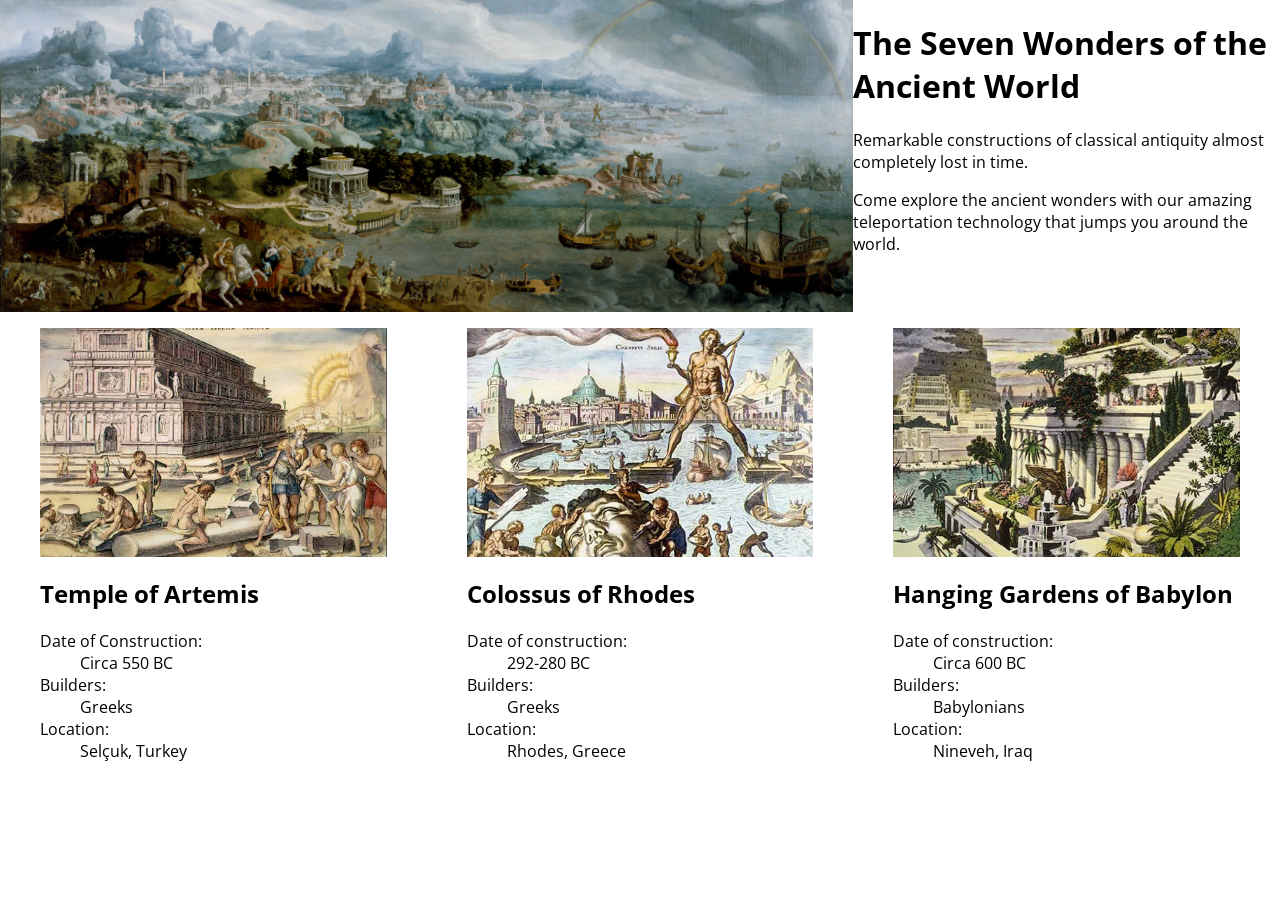
<file: index.html>
<!DOCTYPE html>
<html lang="en-ca">
<head>
  <meta charset="utf-8">
  <title>The Seven Wonders of the Ancient World</title>
  <meta name="viewport" content="width=device-width, initial-scale=1">
  <link href="css/grid.css" rel="stylesheet">
  <link href="css/main.css" rel="stylesheet">
  <meta name="viewport" content="width=device-width,initial-scale=1">
  <link href="https://fonts.googleapis.com/css?family=Open+Sans:400,400i,700" rel="stylesheet">
</head>

<body>
  <div class="grid">
    <div class="unit xs-1 s-1 m-1 l-2-3">
      <img class="img-flex" src="images/picture-01.jpg" alt="">
    </div>

    <div class="unit xs-1 s-1 m-1 l-1-3">
      <h1>The Seven Wonders of the Ancient World</h1>
      <p>Remarkable constructions of classical antiquity almost completely lost in time.</p>
      <p>Come explore the ancient wonders with our amazing teleportation technology that jumps you around the world.</p>
    </div>
  </div>

  <div class="grid">
    <div class="unit xs-1 s-1 m-1-3 l-1-3">
      <figure>
        <img class="img-flex" src="images/picture-02.jpg" alt="">
        <figcaption>
          <h2>Temple of Artemis</h2>
          <dl class="">
            <dt>Date of Construction: </dt>
            <dd>Circa 550 BC</dd>
            <dt>Builders: </dt>
            <dd>Greeks</dd>
            <dt>Location:</dt>
            <dd>Selçuk, Turkey</dd>
          </dl>
        </figcaption>
      </figure>
    </div>

    <div class="unit xs-1 s-1-2 m-1-3 l-1-3">
      <figure>
        <img class="img-flex" src="images/picture-03.jpg" alt="">
        <figcaption>
          <h2>Colossus of Rhodes</h2>
          <dl class="">
            <dt>Date of construction:</dt>
            <dd>292-280 BC</dd>
            <dt>Builders:</dt>
            <dd>Greeks</dd>
            <dt>Location:</dt>
            <dd>Rhodes, Greece</dd>
          </dl>
        </figcaption>
      </figure>
    </div>

    <div class="unit xs-1 s-1-2 m-1-3 l-1-3">
      <figure>
        <img class="img-flex" src="images/picture-04.jpg" alt="">
        <figcaption>
          <h2>Hanging Gardens of Babylon</h2>
          <dl class="">
            <dt>Date of construction:</dt>
            <dd>Circa 600 BC</dd>
            <dt>Builders:</dt>
            <dd>Babylonians</dd>
            <dt>Location:</dt>
            <dd>Nineveh, Iraq</dd>
          </dl>
        </figcaption>
      </figure>
    </div>
  </div>
</body>
</html>
</file>
<file: css/grid.css>
/*
  Gridifier || Code released under the UNLICENSE
  https://gridifier.web-dev.tools/#xs,4,0,0,0;s,4,25,0,0;m,4,38,1,1;l,4,60,1,1
*/

.grid {
  margin: 0;
  padding: 0;
  letter-spacing: -0.31em;
  text-rendering: optimizespeed;
  display: -webkit-flex;
  -webkit-flex-flow: row wrap;
  display: -ms-flexbox;
  -ms-flex-flow: row wrap;
  display: flex;
  flex-flow: row wrap;
}

.grid-bottom {
  -webkit-align-items: flex-end;
  -ms-align-items: flex-end;
  align-items: flex-end;
}

.grid-middle {
  -webkit-align-items: center;
  -ms-align-items: center;
  align-items: center;
}

.grid-stretch {
  -webkit-align-items: stretch;
  -ms-align-items: stretch;
  align-items: stretch;
}

.opera-only :-o-prefocus,
.grid {
  word-spacing: -0.43em;
}

.unit {
  letter-spacing: normal;
  text-rendering: auto;
  vertical-align: top;
  word-spacing: normal;
  display: inline-block;
  visibility: visible;
}

.grid-bottom .unit {
  vertical-align: bottom;
}

.grid-middle .unit {
  vertical-align: middle;
}

[class*="unit-push-"],
[class*="unit-pull-"] {
  position: relative;
}

.unit-xs-hidden {
  display: none;
  visibility: hidden;
}

.unit-xs-centered {
  margin: 0 auto;
}

.unit-xs-1,
.xs-1 {
  display: block;
  visibility: visible;
  width: 100%;
}

.unit-xs-1-2,
.xs-1-2 {
  width: 50.0000%;
}

.unit-xs-1-3,
.xs-1-3 {
  width: 33.3333%;
}

.unit-xs-2-3,
.xs-2-3 {
  width: 66.6667%;
}

.unit-xs-1-4,
.xs-1-4 {
  width: 25.0000%;
}

.unit-xs-3-4,
.xs-3-4 {
  width: 75.0000%;
}

.unit-xs-1-2,
.xs-1-2,
.unit-xs-1-3,
.xs-1-3,
.unit-xs-2-3,
.xs-2-3,
.unit-xs-1-4,
.xs-1-4,
.unit-xs-3-4,
.xs-3-4 {
  display: inline-block;
  visibility: visible;
}

@media only screen and (min-width: 25em) {

  .unit-s-hidden {
    display: none;
    visibility: hidden;
  }

  .unit-s-centered {
    margin: 0 auto;
  }

  .unit-s-1,
  .s-1 {
    display: block;
    visibility: visible;
    width: 100%;
  }

  .unit-s-1-2,
  .s-1-2 {
    width: 50.0000%;
  }

  .unit-s-1-3,
  .s-1-3 {
    width: 33.3333%;
  }

  .unit-s-2-3,
  .s-2-3 {
    width: 66.6667%;
  }

  .unit-s-1-4,
  .s-1-4 {
    width: 25.0000%;
  }

  .unit-s-3-4,
  .s-3-4 {
    width: 75.0000%;
  }

  .unit-s-1-2,
  .s-1-2,
  .unit-s-1-3,
  .s-1-3,
  .unit-s-2-3,
  .s-2-3,
  .unit-s-1-4,
  .s-1-4,
  .unit-s-3-4,
  .s-3-4 {
    display: inline-block;
    visibility: visible;
  }

}

@media only screen and (min-width: 38em) {

  .unit-m-hidden {
    display: none;
    visibility: hidden;
  }

  .unit-m-centered {
    margin: 0 auto;
  }

  .unit-m-1,
  .m-1 {
    display: block;
    visibility: visible;
    width: 100%;
  }

  .unit-offset-m-0 {
    margin-left: 0;
  }

  .unit-push-m-0,
  .unit-pull-m-0 {
    left: 0;
  }

  .unit-m-1-2,
  .m-1-2 {
    width: 50.0000%;
  }

  .unit-offset-m-1-2 {
    margin-left: 50.0000%;
  }

  .unit-push-m-1-2 {
    left: 50.0000%;
  }

  .unit-pull-m-1-2 {
    left: -50.0000%;
  }

  .unit-m-1-3,
  .m-1-3 {
    width: 33.3333%;
  }

  .unit-offset-m-1-3 {
    margin-left: 33.3333%;
  }

  .unit-push-m-1-3 {
    left: 33.3333%;
  }

  .unit-pull-m-1-3 {
    left: -33.3333%;
  }

  .unit-m-2-3,
  .m-2-3 {
    width: 66.6667%;
  }

  .unit-offset-m-2-3 {
    margin-left: 66.6667%;
  }

  .unit-push-m-2-3 {
    left: 66.6667%;
  }

  .unit-pull-m-2-3 {
    left: -66.6667%;
  }

  .unit-m-1-4,
  .m-1-4 {
    width: 25.0000%;
  }

  .unit-offset-m-1-4 {
    margin-left: 25.0000%;
  }

  .unit-push-m-1-4 {
    left: 25.0000%;
  }

  .unit-pull-m-1-4 {
    left: -25.0000%;
  }

  .unit-m-3-4,
  .m-3-4 {
    width: 75.0000%;
  }

  .unit-offset-m-3-4 {
    margin-left: 75.0000%;
  }

  .unit-push-m-3-4 {
    left: 75.0000%;
  }

  .unit-pull-m-3-4 {
    left: -75.0000%;
  }

  .unit-m-1-2,
  .m-1-2,
  .unit-m-1-3,
  .m-1-3,
  .unit-m-2-3,
  .m-2-3,
  .unit-m-1-4,
  .m-1-4,
  .unit-m-3-4,
  .m-3-4 {
    display: inline-block;
    visibility: visible;
  }

}

@media only screen and (min-width: 60em) {

  .unit-l-hidden {
    display: none;
    visibility: hidden;
  }

  .unit-l-centered {
    margin: 0 auto;
  }

  .unit-l-1,
  .l-1 {
    display: block;
    visibility: visible;
    width: 100%;
  }

  .unit-offset-l-0 {
    margin-left: 0;
  }

  .unit-push-l-0,
  .unit-pull-l-0 {
    left: 0;
  }

  .unit-l-1-2,
  .l-1-2 {
    width: 50.0000%;
  }

  .unit-offset-l-1-2 {
    margin-left: 50.0000%;
  }

  .unit-push-l-1-2 {
    left: 50.0000%;
  }

  .unit-pull-l-1-2 {
    left: -50.0000%;
  }

  .unit-l-1-3,
  .l-1-3 {
    width: 33.3333%;
  }

  .unit-offset-l-1-3 {
    margin-left: 33.3333%;
  }

  .unit-push-l-1-3 {
    left: 33.3333%;
  }

  .unit-pull-l-1-3 {
    left: -33.3333%;
  }

  .unit-l-2-3,
  .l-2-3 {
    width: 66.6667%;
  }

  .unit-offset-l-2-3 {
    margin-left: 66.6667%;
  }

  .unit-push-l-2-3 {
    left: 66.6667%;
  }

  .unit-pull-l-2-3 {
    left: -66.6667%;
  }

  .unit-l-1-4,
  .l-1-4 {
    width: 25.0000%;
  }

  .unit-offset-l-1-4 {
    margin-left: 25.0000%;
  }

  .unit-push-l-1-4 {
    left: 25.0000%;
  }

  .unit-pull-l-1-4 {
    left: -25.0000%;
  }

  .unit-l-3-4,
  .l-3-4 {
    width: 75.0000%;
  }

  .unit-offset-l-3-4 {
    margin-left: 75.0000%;
  }

  .unit-push-l-3-4 {
    left: 75.0000%;
  }

  .unit-pull-l-3-4 {
    left: -75.0000%;
  }

  .unit-l-1-2,
  .l-1-2,
  .unit-l-1-3,
  .l-1-3,
  .unit-l-2-3,
  .l-2-3,
  .unit-l-1-4,
  .l-1-4,
  .unit-l-3-4,
  .l-3-4 {
    display: inline-block;
    visibility: visible;
  }

}

.unit-content-distribute {
  display: -ms-flexbox;
  display: -webkit-flex;
  display: flex;
  -ms-flex-direction: column;
  -webkit-flex-direction: column;
  flex-direction: column;
  -ms-flex-pack: justify;
  -webkit-justify-content: space-between;
  justify-content: space-between;
}

.content-fill {
  -ms-flex-grow: 2;
  -webkit-flex-grow: 2;
  flex-grow: 2;
  max-width: 100%; /* @bugfix: IE 10, 11 */
}

.content-shrink {
  -ms-align-self: center;
  -webkit-align-self: center;
  align-self: center;
}
</file>
<file: css/main.css>
@-moz-viewport { width: device-width; scale: 1; }
@-ms-viewport { width: device-width; scale: 1; }
@-o-viewport { width: device-width; scale: 1; }
@-webkit-viewport { width: device-width; scale: 1; }
@viewport { width: device-width; scale: 1; }

html {
  box-sizing: border-box;
  -moz-text-size-adjust: 100%;
  -ms-text-size-adjust: 100%;
  -webkit-text-size-adjust: 100%;
  text-size-adjust: 100%;
  font-family: "Open Sans", sans-serif;
}

*, *::before, *::after {
  box-sizing: inherit;
}

body {
  margin: 0;
}

.img-flex {
  padding: 0;
  width:100%;
  display: block;
}
</file>
